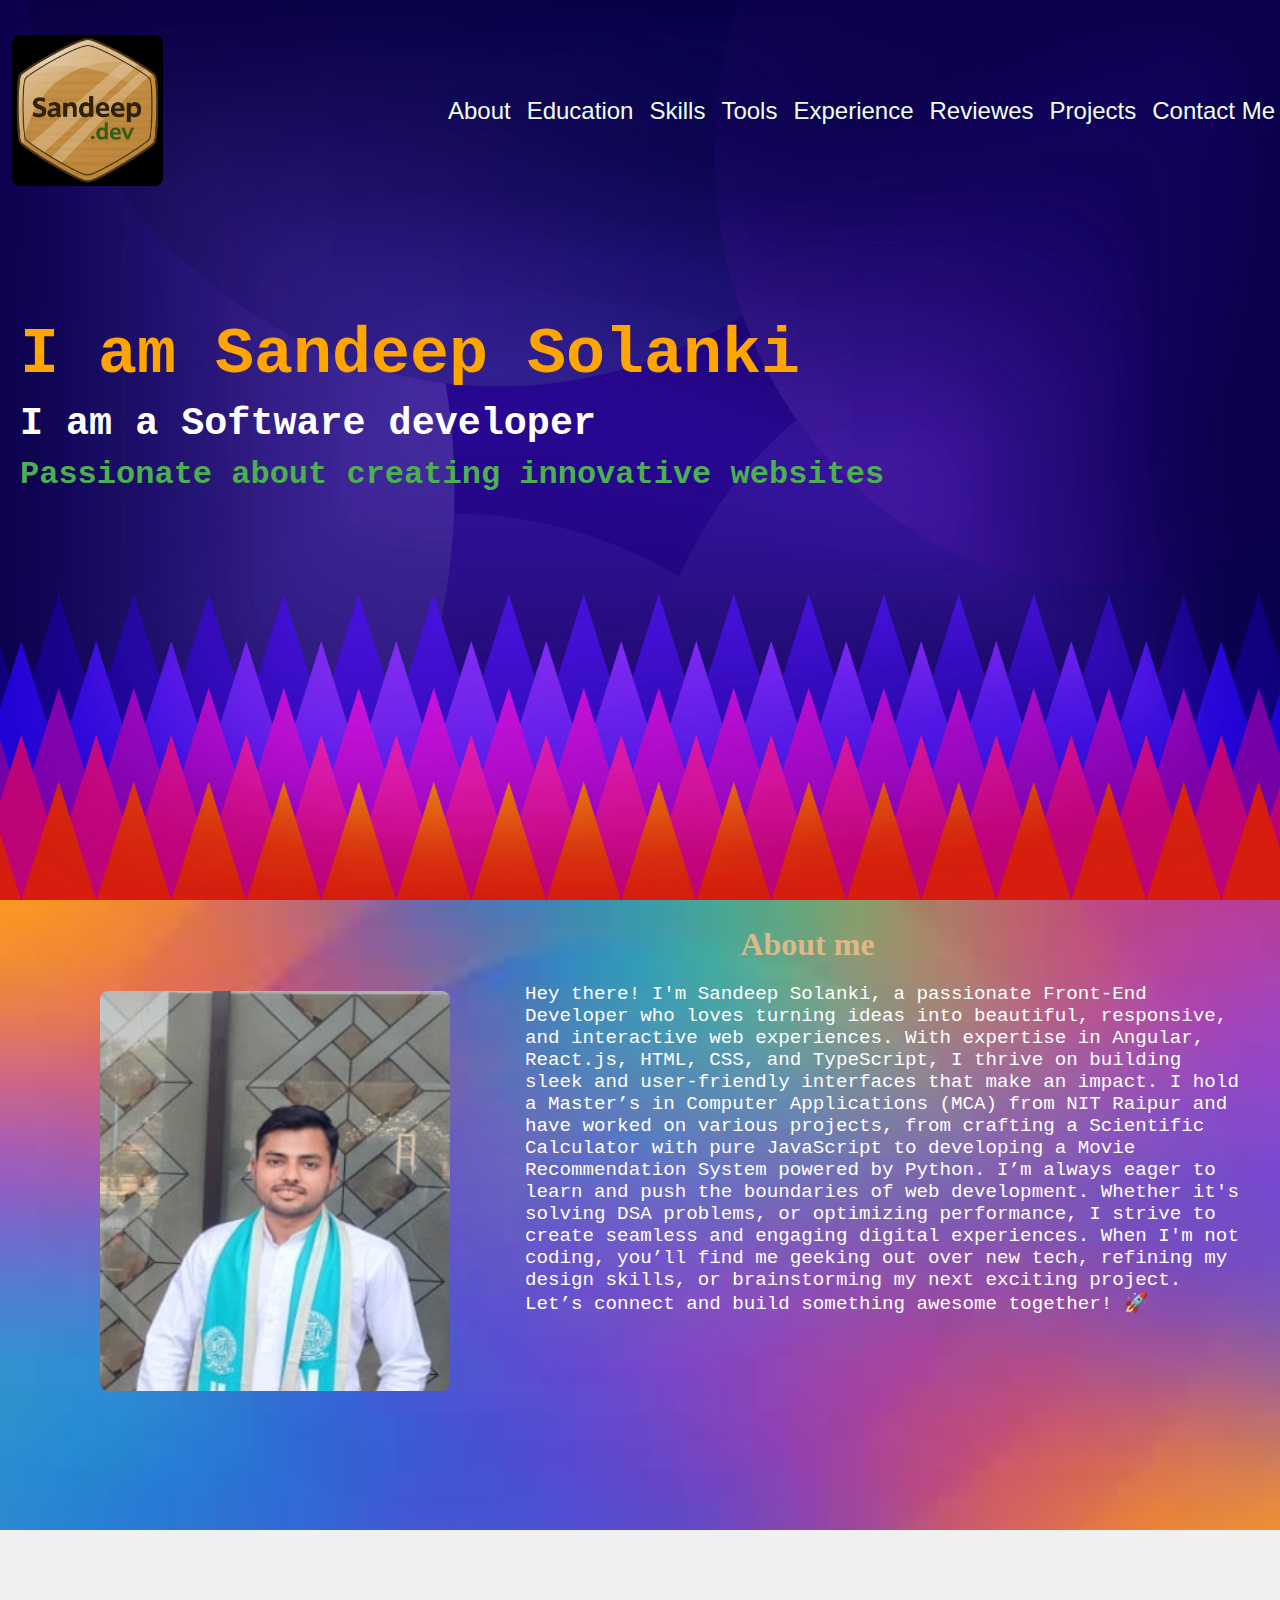
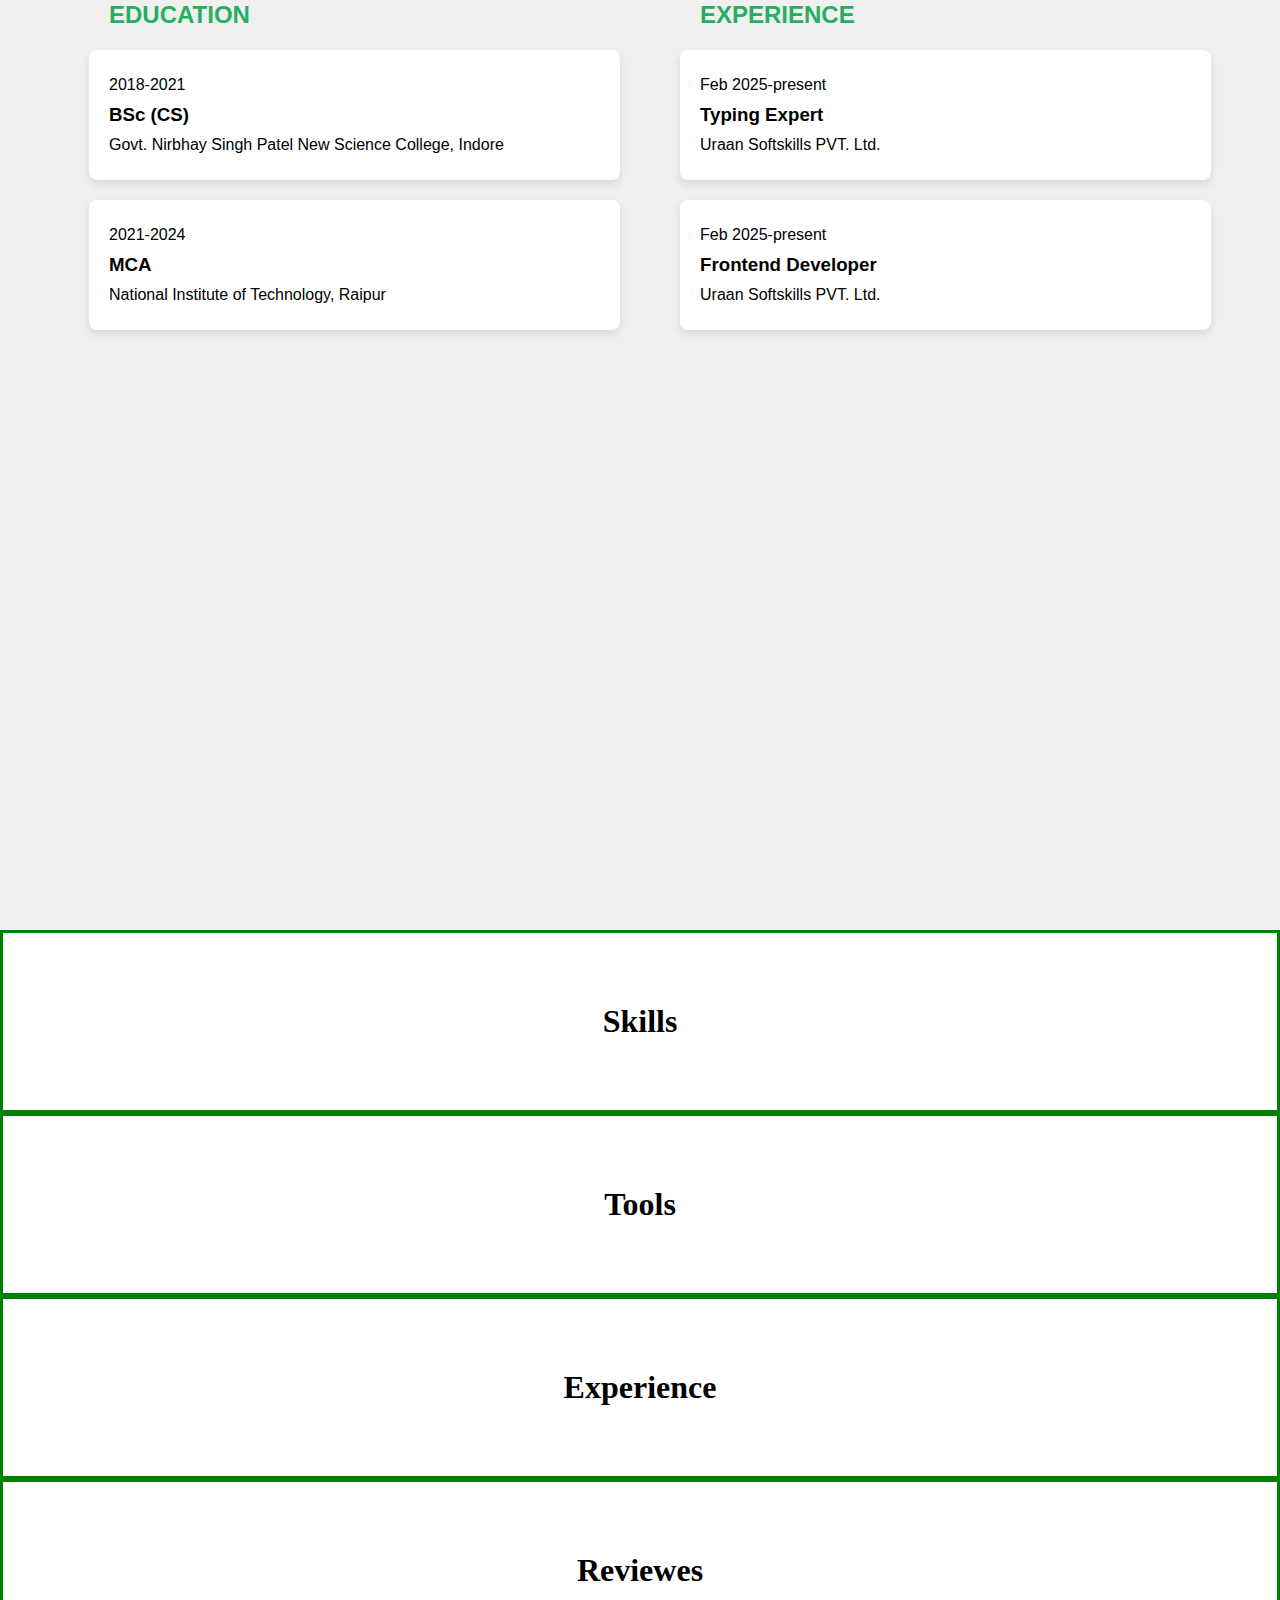
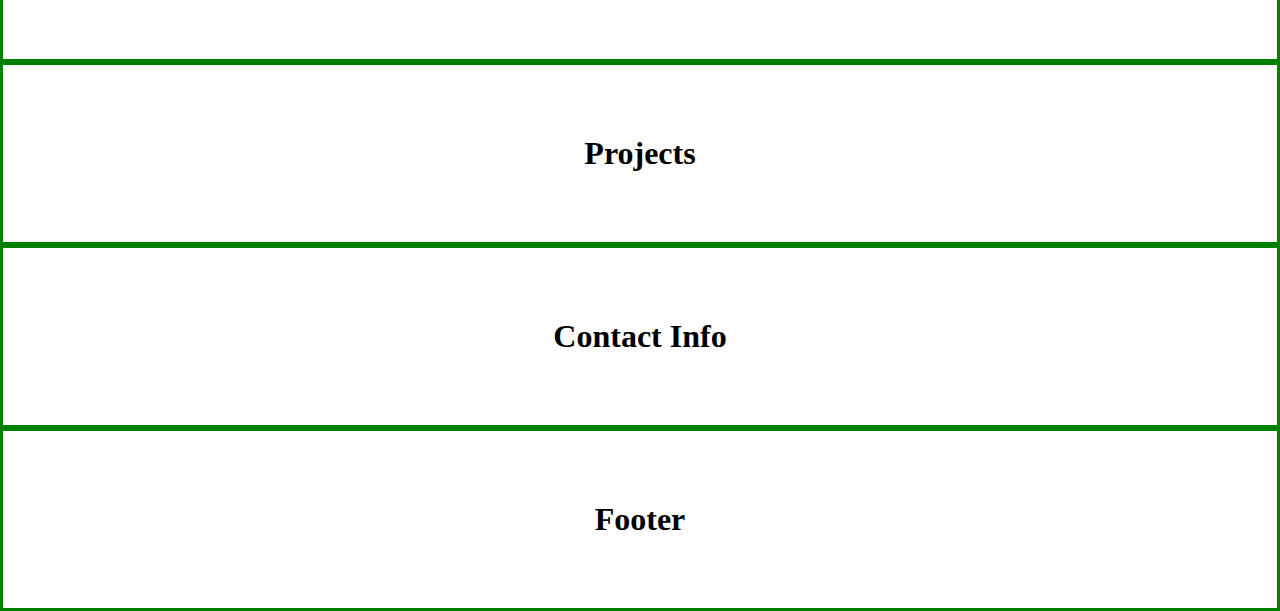
<file: index1.html>
<!DOCTYPE html>
<html>

<head>
    <title>My Portfolio</title>
    <link rel="stylesheet" href="index1.css">
</head>

<body>
    <!-- 
        Header - 
        Headline
        About
        Education
        Skills
        Tools
        Experience
        Reviewes
        Projects
        Contact info
        footer
        -->

    <!-- We'll build header here -->
    <div id="background">
        <div class="header">
            <img src="logo1.png" alt="Sandeep Solanki" height="3cm" width="6cm"
                style="border-radius: 8px; margin: 12px; height: 4cm; width: 4cm;" />
            <div style="width: 100%;">
                <a href="#about"
                    style="text-decoration: none; margin-right: 5px; margin-left: 5px; color: honeydew; font-family: 'Gill Sans', 'Gill Sans MT', Calibri, 'Trebuchet MS', sans-serif;">About</a>
                <a href="#education"
                    style="text-decoration: none; margin-right: 5px; margin-left: 5px; color: honeydew;font-family: 'Gill Sans', 'Gill Sans MT', Calibri, 'Trebuchet MS', sans-serif;">Education</a>
                <a href="#skills"
                    style="text-decoration: none; margin-right: 5px; margin-left: 5px;color: honeydew;font-family: 'Gill Sans', 'Gill Sans MT', Calibri, 'Trebuchet MS', sans-serif;">Skills</a>
                <a href="#tools"
                    style="text-decoration: none; margin-right: 5px; margin-left: 5px;color: honeydew;font-family: 'Gill Sans', 'Gill Sans MT', Calibri, 'Trebuchet MS', sans-serif;">Tools</a>
                <a href="#experience"
                    style="text-decoration: none; margin-right: 5px; margin-left: 5px;color: honeydew;font-family: 'Gill Sans', 'Gill Sans MT', Calibri, 'Trebuchet MS', sans-serif;">Experience</a>
                <a href="#reviews"
                    style="text-decoration: none; margin-right: 5px; margin-left: 5px;color: honeydew;font-family: 'Gill Sans', 'Gill Sans MT', Calibri, 'Trebuchet MS', sans-serif;">Reviewes</a>
                <a href="#projects"
                    style="text-decoration: none; margin-right: 5px; margin-left: 5px;color: honeydew;font-family: 'Gill Sans', 'Gill Sans MT', Calibri, 'Trebuchet MS', sans-serif;">Projects</a>
                <a href="#contact me" class="btn"
                    style="text-decoration: none; margin-right: 5px; margin-left: 5px;color: honeydew;font-family: 'Gill Sans', 'Gill Sans MT', Calibri, 'Trebuchet MS', sans-serif;">Contact
                    Me</a>
            </div>
        </div>

        <div class="headline">

            <h1 style="    text-align: left;
             padding-top: 50px; 
            color: orange;
            font-size: 65px;
            
            ">
                I am Sandeep Solanki</h1>
            <h2 style="    text-align: left;
            padding: 10px 0;
            color: white;
            font-size: larger;">I am a Software developer</h2>
            <h3 style="text-align: left;
            padding-bottom: 190px;
            color: #4CAF50;
            font-size: xx-large;">
                Passionate about creating innovative websites
            </h3>

        </div>
    </div>

    <div class="about" id="about">


        <h1 style="text-align: center;
                color: burlywood;
                padding-left: 335px;
                padding-top: 26px;
            ">About me</h1>
        <p style="    padding-top: 20px;
               padding-left: 525px;
               padding-right: 30px;
               font-family: 'Courier New', Courier, monospace;
               height: 0px;
               color: white;
               font-size: larger;"> Hey there! I'm Sandeep Solanki, a passionate Front-End Developer who loves turning
            ideas into beautiful, responsive, and interactive web experiences. With expertise in Angular, React.js,
            HTML, CSS, and TypeScript, I thrive on building sleek and user-friendly interfaces that make an impact.

            I hold a Master’s in Computer Applications (MCA) from NIT Raipur and have worked on various projects, from
            crafting a Scientific Calculator with pure JavaScript to developing a Movie Recommendation System powered by
            Python.

            I’m always eager to learn and push the boundaries of web development. Whether it's solving DSA problems, or
            optimizing performance, I strive to create seamless and engaging digital experiences.

            When I'm not coding, you’ll find me geeking out over new tech, refining my design skills, or brainstorming
            my next exciting project. Let’s connect and build something awesome together! 🚀</p>
        <img src="aboutme.png" alt="Sandeep Solanki" height="200px" width="200px" style="height: 400px;
            width: 350px;
            margin-left: 100px;
            /* padding: 100px; */
            border-radius: 8px;
            margin-left: 100px;
            margin-top: 8px;" />
    </div>
    <div class="education" id="education" 
    style="font-family: 'Segoe UI', sans-serif;
    background: #f0f0f0;
    padding: 50px; ">
        <div class="education-column">
          <h2>EDUCATION</h2>
      
          <div class="education-box">
            <span class="date">2018-2021</span>
            <h3>BSc (CS)</h3>
            <p>Govt. Nirbhay Singh Patel New Science College, Indore</p>
          </div>
      
      
          <div class="education-box">
            <span class="date">2021-2024</span>
            <h3>MCA</h3>
            <p>National Institute of Technology, Raipur</p>
          </div>
        </div>
      
        <div class="experience-column">
          <h2>EXPERIENCE</h2>
      
          <div class="education-box">
            <span class="date">Feb 2025-present</span>
            <h3>Typing Expert</h3>
            <p>Uraan Softskills PVT. Ltd.</p>
          </div>
          <div class="education-box">
            <span class="date">Feb 2025-present</span>
            <h3>Frontend Developer</h3>
            <p>Uraan Softskills PVT. Ltd.</p>
          </div>
        </div>
      </div>
    <div class="skills" id="skills">
        <h1 style="text-align: center;
            padding: 70px 0;
            border: 3px solid green;">Skills</h1>
    </div>
    <div class="tools" id="tools">
        <h1 style="text-align: center;
            padding: 70px 0;
            border: 3px solid green;">Tools</h1>
    </div>
    <div class="experience" id="experience">
        <h1 style="text-align: center;
            padding: 70px 0;
            border: 3px solid green;">Experience</h1>
    </div>
    <div class="reviews" id="reviews">
        <h1 style="text-align: center;
            padding: 70px 0;
            border: 3px solid green;">Reviewes</h1>
    </div>
    <div class="projects" id="projects">
        <h1 style="text-align: center;
            padding: 70px 0;
            border: 3px solid green;">Projects</h1>
    </div>
    <div class="contactinfo" id="contact me">
        <h1 style="text-align: center;
            padding: 70px 0;
            border: 3px solid green;">Contact Info</h1>
    </div>
    <div class="footer">
        <h1 style="text-align: center;
            padding: 70px 0;
            border: 3px solid green;">Footer</h1>
    </div>

</body>

</html>
</file>
<file: index1.css>
.header {
  text-align: right;
  padding: 70px 0;
  /* border: 3px solid green; */
  /* background-color: darkslategray; */
  display: grid;
  /* -ms-grid-columns: auto auto auto; */
  grid-template-columns: auto auto;
  align-items: center;
  /* text-indent: 100%; */
  font-size: x-large;
  padding-top: 23px;
}

#background {
  background-image: url(background.jpg);
  /* background-size: cover; */
  /* background-size: 100% 100%; */
  /* background-attachment: fixed; */
  /* background-size: 150px; */
  background-repeat: no-repeat;
  /* height: 100%; */
  height: 100vh;
  background-size: 100vw 100vh;
}

#about {
  background-image: url(aboutmebackground.jpg);
  /* background-size: cover; */
  /* background-size: 100% 100%; */
  /* background-attachment: fixed; */
  /* background-size: 150px; */
  background-repeat: no-repeat;
  /* height: 100%; */
  height: 70vh;
  background-size: 100vw 70vh;
}

.headline {
  font-size: 2em;
  color: rgb(6, 6, 5);
  font-family: 'Courier New', Courier, monospace;
  padding: 0 20px;
  /* background-position: center; */
  /* background-size: cover; */
}

.education-box {
  background: #fff;
  border-radius: 8px;
  padding: 20px;
  margin-bottom: 20px;
  box-shadow: 0 4px 8px rgba(0, 0, 0, 0.1);
  position: relative;
}

.experience-column h2 {
  margin: 20px;
  color: #27ae60;
}

.education-column h2 {
  margin: 20px;
  color: #27ae60;
}

.education-column {
  width: 45%;

  position: relative;
  padding-left: 20px;
  border-left: #27ae60;
}

.experience-column {

  width: 45%;
  position: relative;
  padding-left: 20px;
  border-left: #27ae60;
}

.education {

  line-height: 30px;
  height: 200px;
  /* border: 3px solid green; */
  /* text-align: center; */
  margin: auto;
  /* width: 50%; */
  /* border: 3px solid green; */
  /* padding-top: 126px; */
  display: flex;
  gap: 40px;
  justify-content: center;
  align-items: flex-start;
  background-image: url(educationbackground.jpg);
  background-repeat: no-repeat;
  height: 100vh;
  background-size: 100vw 70vh;
}

* {
  scrollbar-width: thin;
  scrollbar-color: #ffd4de #333;
  margin: 0;
  padding: 0;
}

.main-header-wrapp.full {
  background: transparent;
  box-shadow: none;
}

.logo img {
  height: 50px;
}
</file>
